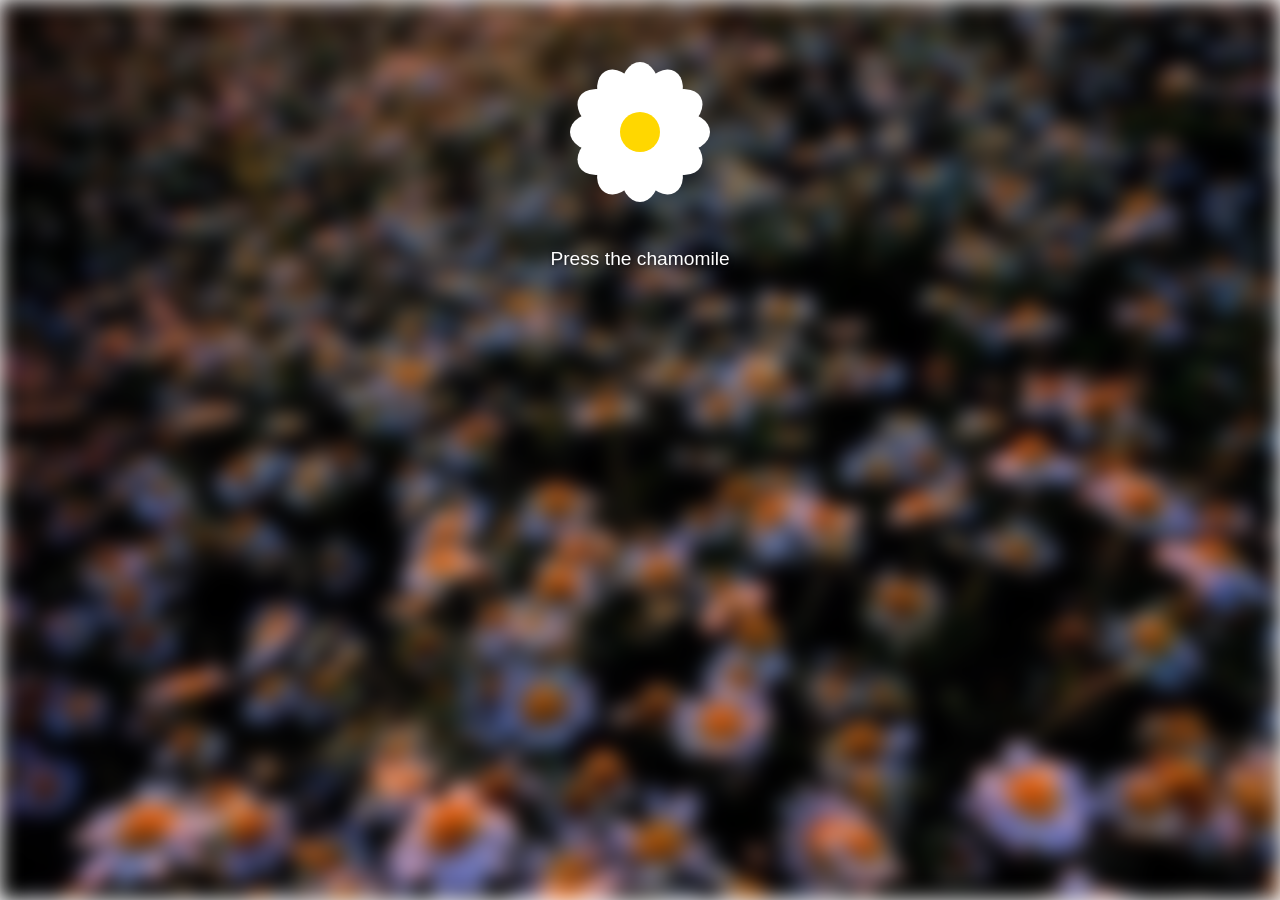
<file: index.html>
<!DOCTYPE html>
<html lang="en">

<head>
    <meta charset="UTF-8" />
    <meta name="viewport" content="width=device-width, initial-scale=1.0" />
    <title>Gift</title>
    <link rel="stylesheet" href="style.css" />
</head>

<body class="gift-page">
    <!-- Blur background -->
    <div class="gift-bg-blur"></div>

    <!-- Navbar dan konten utama -->
    <!-- <nav class="navbar">
        <a href="index.html">Greeting Card</a>
        <span>•</span>
        <a href="gift.html">Gift</a>
    </nav> -->

    <!-- Chamomile & Puzzle View -->
    <section class="chamomile-section">
        <!-- <img src="assets/chamomile.jpeg" alt="Chamomile" /> -->

        <div class="chamomile-container">
            <!-- SVG CHAMOMILE -->
            <div class="chamomile-svg" onclick="chamomilePressed()">
                <svg viewBox="0 0 100 100" width="200" height="200" xmlns="http://www.w3.org/2000/svg">
        <g transform="translate(50,50)">
        <g class="petals">
            <!-- 12 petals -->
            <g id="petals">
            <ellipse rx="10" ry="15" fill="white" transform="rotate(0) translate(0,-20)"/>
            <ellipse rx="10" ry="15" fill="white" transform="rotate(30) translate(0,-20)"/>
            <ellipse rx="10" ry="15" fill="white" transform="rotate(60) translate(0,-20)"/>
            <ellipse rx="10" ry="15" fill="white" transform="rotate(90) translate(0,-20)"/>
            <ellipse rx="10" ry="15" fill="white" transform="rotate(120) translate(0,-20)"/>
            <ellipse rx="10" ry="15" fill="white" transform="rotate(150) translate(0,-20)"/>
            <ellipse rx="10" ry="15" fill="white" transform="rotate(180) translate(0,-20)"/>
            <ellipse rx="10" ry="15" fill="white" transform="rotate(210) translate(0,-20)"/>
            <ellipse rx="10" ry="15" fill="white" transform="rotate(240) translate(0,-20)"/>
            <ellipse rx="10" ry="15" fill="white" transform="rotate(270) translate(0,-20)"/>
            <ellipse rx="10" ry="15" fill="white" transform="rotate(300) translate(0,-20)"/>
            <ellipse rx="10" ry="15" fill="white" transform="rotate(330) translate(0,-20)"/>
            </g>
            <circle r="10" fill="#FFD700"/>
        </g>
        </g>
    </svg>
            </div>
            <p class="chamomile-text">Press the chamomile</p>
        </div>
        <!-- Puzzle Wrapper -->
        <div id="gift-puzzle-wrapper" class="hidden">
            <h2 id="gift-puzzle-title" class="hidden">Solve the Puzzle!</h2>
            <h4 id="gift-puzzle-instruction" dir="rtl" style="color: white;">اضغط على أي قطعة، بعدين اضغط على قطعة تانية عشان تبدّلوا الأماكن!</h4>
            <div id="gift-puzzle-container"></div>
        </div>

        <!-- Fireworks Effect -->
        <div id="gift-fireworks" class="hidden">🎆</div>

        <!-- Next Button -->
        <button id="gift-next-btn" class="hidden">💌 Open me!</button>

        <!-- <div id="gift-cards-container" class="hidden">
            <div class="gift-card-text-wrapper">
                <img src="assets/heart.png" alt="Cute heart" class="gift-card-image">
                <p id="card-text-1" class="gift-card-text"></p>
            </div>
            <div class="gift-card-text-wrapper">
                <img src="assets/heart.png" alt="Cute heart" class="gift-card-image">
                <p id="card-text-2" class="gift-card-text"></p>
            </div>
        </div> -->

        <!-- 🎁 GREETING CARDS SECTION -->
        <div id="gift-cards-container" class="hidden">
            <div class="gift-card" onclick="flipCard(this)">
                <div class="gift-card-inner">
                    <div class="gift-card-front">
                        <!-- GAMBAR -->
                        <img src="assets/cover.jpg" alt="Heart" class="gift-card-image">
                    </div>
                    <div class="gift-card-back">
                        <p id="card-text-1" class="gift-card-text"></p>
                    </div>
                </div>
            </div>

            <div class="gift-card" onclick="flipCard(this)">
                <div class="gift-card-inner">
                    <div class="gift-card-front">
                        <!-- GAMBAR -->
                        <img src="assets/colab.jpg" alt="Heart" class="gift-card-image-2">
                    </div>
                    <div class="gift-card-back">
                        <p id="card-text-2" class="gift-card-text"></p>
                    </div>
                </div>
            </div>
        </div>
        <audio id="gift-audio" src="assets/pure-love-304010.mp3"></audio>





</body>
<script src="script.js"></script>


</html>
</file>
<file: style.css>
* {
    margin: 0;
    padding: 0;
    box-sizing: border-box;
    font-family: 'Segoe UI', sans-serif;
}

body {
    background-color: #f0f0f0;
}


/* Hanya untuk gift.html */

.gift-bg-blur {
    position: fixed;
    top: 0;
    left: 0;
    width: 100vw;
    height: 100vh;
    background-image: url('assets/c.jpeg');
    /* atau ganti dengan bg yang kamu mau */
    background-size: cover;
    background-position: center;
    filter: blur(10px);
    z-index: -1;
}


/* Konten tetap di atas */

.main-content {
    position: relative;
    z-index: 1;
    padding: 2rem;
    color: #fff;
    /* ubah kalau nggak kelihatan */
}

nav {
    background-color: rgba(255, 255, 255, 0.7);
    backdrop-filter: blur(5px);
    padding: 1rem;
    position: fixed;
    top: 0;
    width: 100%;
    z-index: 10;
}

nav ul {
    display: flex;
    justify-content: center;
    gap: 1rem;
    list-style: none;
    font-weight: bold;
}

.bg-image {
    display: flex;
    flex-direction: column;
    align-items: center;
    margin-top: 10px;
    position: relative;
}

.bg-image img {
    width: 100%;
    max-width: 500px;
    border-radius: 5px;
    -webkit-border-radius: 5px;
    -moz-border-radius: 5px;
    -ms-border-radius: 5px;
    -o-border-radius: 5px;
}

body.gift-page {
    margin: 0;
    font-family: 'Arial', sans-serif;
    background-color: #fdfdfd;
    display: flex;
    flex-direction: column;
    align-items: center;
}

.chamomile-container {
    display: flex;
    flex-direction: column;
    align-items: center;
    gap: 1rem;
    /* background-color: rgba(255, 255, 255, 0.6); */
    padding: 2rem;
    border-radius: 1rem;
    /* box-shadow: 0 4px 12px rgba(0, 0, 0, 0.2); */
}

.chamomile-svg {
    animation: spin 20s linear infinite;
    cursor: pointer;
    transition: transform 0.3s ease;
    width: 200px;
    height: 200px;
}

.chamomile-svg:hover {
    transform: scale(1.05);
}

.chamomile-text {
    font-size: 1.2rem;
    font-weight: bold;
    color: #444;
}

.puzzle-game {
    display: flex;
    flex-direction: column;
    align-items: center;
    /* background-color: rgba(255, 255, 255, 0.8); */
    padding: 2rem;
    border-radius: 1rem;
    box-shadow: 0 4px 12px rgba(0, 0, 0, 0.2);
    transition: opacity 0.3s ease, transform 0.3s ease;
}

.puzzle-game.hidden {
    display: none;
}

.puzzle-image {
    width: 300px;
    max-width: 100%;
    border-radius: 10px;
    margin-top: 1rem;
}

@keyframes spin {
    from {
        transform: rotate(0deg);
    }
    to {
        transform: rotate(360deg);
    }
}

.chamomile-text {
    font-size: 1.2rem;
    font-weight: 500;
    color: white;
    text-shadow: 1px 1px 4px rgba(0, 0, 0, 0.6);
}

.navbar {
    position: relative;
    z-index: 1;
    padding: 1rem;
    text-align: center;
    font-weight: bold;
}

.navbar a {
    color: #333;
    text-decoration: none;
    margin: 0 0.5rem;
}

.navbar .active {
    text-decoration: underline;
}

.gift-content {
    position: relative;
    z-index: 1;
    display: flex;
    justify-content: center;
    align-items: center;
    padding: 2rem;
}

.gift-image {
    max-width: 90%;
    border-radius: 1rem;
    box-shadow: 0 4px 12px rgba(0, 0, 0, 0.4);
}

@keyframes floatUp {
    0% {
        transform: translateY(0) scale(1);
        opacity: 1;
    }
    100% {
        transform: translateY(-100vh) scale(1.2);
        opacity: 0;
    }
}


/* ========== GIFT PAGE STYLES ========== */


/* Hidden class untuk menyembunyikan elemen */

.hidden {
    display: none !important;
}


/* Puzzle container */

#gift-puzzle-container {
    position: relative;
    width: 320px;
    height: 320px;
    margin: 40px auto;
    display: grid;
    grid-template-columns: repeat(3, 100px);
    grid-template-rows: repeat(3, 100px);
    justify-content: center;
    align-items: center;
    gap: 2px;
    background-color: #eee;
    box-shadow: 0 0 10px rgba(0, 0, 0, 0.2);
    z-index: 10;
}


/* Puzzle pieces (NEW - untuk tile dari background image) */

.puzzle-tile {
    width: 100px;
    height: 100px;
    background-size: 300px 300px;
    border: 1px solid #ccc;
    cursor: grab;
    user-select: none;
}

#gift-puzzle-title {
    text-align: center;
    font-size: 1.8rem;
    color: #fff;
    /* atau warna yang kontras */
    margin-top: 20px;
}


/* Puzzle drag area (optional - backup jika ada versi sebelumnya) */

.gift-puzzle-board {
    display: grid;
    grid-template-columns: repeat(3, 100px);
    grid-template-rows: repeat(3, 100px);
    gap: 2px;
    margin: 0 auto;
    position: relative;
    z-index: 10;
}

.puzzle-tile.selected {
    transform: scale(1.05);
    box-shadow: 0 0 10px #ffc0cb;
    z-index: 2;
    border: 2px solid #ff69b4;
}


/* Next button */

#gift-next-btn {
    display: block;
    margin: 20px auto;
    padding: 12px 24px;
    font-size: 16px;
    background-color: #fcd9a4;
    border: none;
    border-radius: 8px;
    cursor: pointer;
    z-index: 10;
}


/* Puzzle Piece */

.puzzle-piece {
    border: 1px solid #ddd;
    cursor: grab;
    background-repeat: no-repeat;
    background-size: cover;
    z-index: 5;
}


/* Fireworks effect (menggunakan efek animasi radial) */

#gift-fireworks {
    position: fixed;
    top: 0;
    left: 0;
    width: 100%;
    height: 100%;
    pointer-events: none;
    background: radial-gradient(circle, #fff6d1 10%, transparent 70%);
    z-index: 20;
    animation: fireworks 0.8s ease-out forwards;
}

@keyframes fireworks {
    0% {
        opacity: 1;
        transform: scale(0.5);
    }
    100% {
        opacity: 0;
        transform: scale(3);
    }
}


/* Card style */

.gift-card-text-wrapper {
    width: 100%;
    /* max-width: 400px; */
    margin: 1 rem auto;
    padding: 50px 25px;
    background-color: #fff8e7;
    border: 2px solid #fcd9a4;
    border-radius: 16px;
    box-shadow: 0 4px 10px rgba(0, 0, 0, 0.1);
    text-align: center;
    font-size: 16px;
    /* color: #333; */
    line-height: 1.6;
    position: relative;
    transition: transform 0.3s;
}

.gift-card-text {
    font-size: 1rem;
    color: #444;
    line-height: 1.6;
    white-space: pre-line;
    min-height: 80px;
}


/* #puzzleContainer,
#nextButton {
    display: none;
}


Styling tambahan (opsional)

#puzzleContainer {
    margin-top: 20px;
    text-align: center;
}

#nextButton {
    display: none;
    margin-top: 20px;
    padding: 10px 20px;
    font-size: 16px;
    border-radius: 8px;
    background-color: #ffdd57;
    border: none;
    cursor: pointer;
} */

.hidden {
    display: none !important;
}


/* Gift Card Styling */

#gift-cards-container {
    display: flex;
    flex-direction: column;
    align-items: center;
    /* agar kartu ke tengah */
    gap: 24px;
    /* jarak antar kartu */
    margin-top: 40px;
}

.gift-card {
    width: 354px;
    height: 452px;
    background: #fff;
    border: 2px solid #ccc;
    border-radius: 12px;
    box-shadow: 0 4px 12px rgba(0, 0, 0, 0.1);
    transition: transform 0.4s;
    perspective: 1000px;
    cursor: pointer;
    position: relative;
    overflow: hidden;
    display: inline-block;
    margin: 1rem;
}

.gift-card-inner {
    position: relative;
    width: 100%;
    height: 100%;
    transition: transform 0.8s;
    transform-style: preserve-3d;
}

.gift-card.flipped .gift-card-inner {
    transform: rotateY(180deg);
}

.gift-card-front,
.gift-card-back {
    position: absolute;
    width: 100%;
    height: 100%;
    border-radius: 12px;
    backface-visibility: hidden;
    box-shadow: 0 4px 12px rgba(0, 0, 0, 0.15);
    display: flex;
    align-items: center;
    justify-content: center;
    padding: 1rem;
    background: white;
}

.gift-card-front {
    background-color: #ffffff;
}

.gift-card-back {
    background-color: #fff0e6;
    transform: rotateY(180deg);
}

.gift-card-image {
    width: 360px;
    height: 452px;
}

.gift-card-image-2 {
    width: 354px;
    height: 250px;
}

.gift-card-text {
    font-size: 14px;
    line-height: 1.4;
    color: #444;
    text-align: center;
}
</file>
